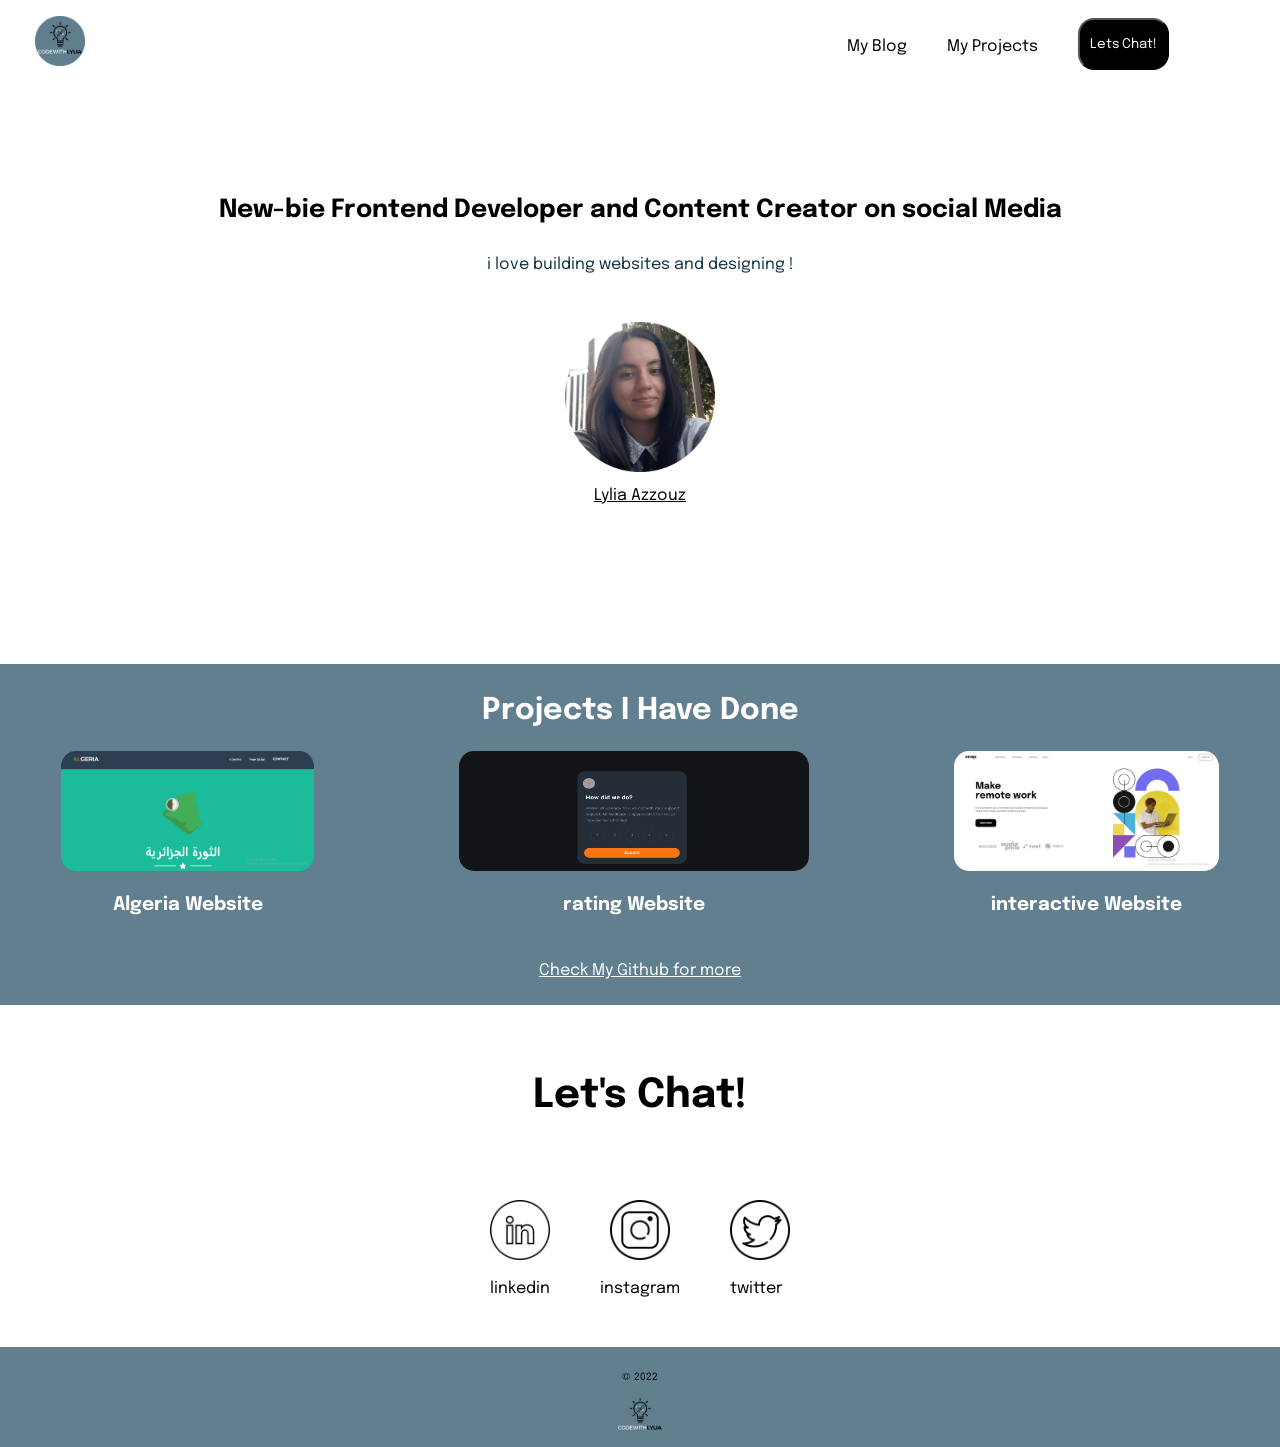
<file: index.html>
<!DOCTYPE html>
<html lang="en">
<head>
  <meta charset="UTF-8">
  <meta name="viewport" content="width=device-width, initial-scale=1.0"> <!-- displays site properly based on user's device -->
 <link href="style.css" rel="stylesheet">
  <link rel="icon" type="image/png" sizes="32x32" href="images/logo.png">
  <script defer src="script.js"></script>
  <title>CodeWithLylia</title>

</head>
<body>
<nav class="nav_bar">
    <div class="brandLogo">
      <img src="images/codewithlylia.png" height="50px">
      <a href="#" class="menu" id="menu"><img src="images/menu.png" height="32px" ></a>
    </div>

    <div class="infoField" id="infoField">
       <a href="#" class="close" id="close"><img height="32px" src="images/close.png"></a>
       <a href="ghostpage/index.html" class="myBlog" >My Blog</a>
       <a href="#projectSection" class="myProjects" id="myprojects" >My Projects</a>
       <button class="navbar_btn" id="btn"><a href="#contactSection"  class="letschat">Lets Chat!</a></button>
   </div>

</nav>
<header class="introduction">
      <div class="introPara">
        <p class="boldPara">New-bie Frontend Developer and Content Creator on social Media</p>
        <p class="smallPara"> i love building websites and designing !</p>
     </div>
     <div class="introPic">
      <img src="images/lyliapic.png" alt="coderpic" height="150px">
      <a href="#">Lylia Azzouz</a>
     </div>

</header>
<section id="projectSection"> 
    <h1 id="swup" class="transition-fade">Projects I Have Done</h1>

    <div class="containerProject">
      <div class="firstRow">
        <div class="project1">
          <a href="https://resilient-llama-3e58cb.netlify.app/" target="_blank"><img class="img1" src="images/algeria.png" ></a> 
           <h3>Algeria Website</h3>
        </div>

        <div class="project2">
        <a href="https://whimsical-biscochitos-fbaafe.netlify.app/" target="_blank"><img class="img2" src="images/rating.png"  width="350px"></a>  
          <h3>rating Website</h3>
           </div>

        <div class="project3">
         <a href="https://astonishing-kleicha-730690.netlify.app/" target="_blank"><img class="img3" src="images/interactive-web.jpg" > </a> 
           <h3>interactive Website</h3>
        </div> 
      </div>

    </div>
    <a href="https://github.com/liliaazz">Check My Github for more</a>
</section>
<section id="contactSection">
     <h1>Let's Chat!</h1>
    <div id="socialMedia">
       <div class="linkedIn">
             <img src="images/linkedin.png" height= "60px">
             <a href="https://www.linkedin.com/in/lylia-azzouz-9978021b6/" class="link">linkedin</a>
      </div>

      <div class="Instagram">
             <img src="images/instagram.png" height="60px"  width="60px">
             <a href="https://www.instagram.com/codewithlylia/?hl=fr" class="link">instagram</a>
      </div>

      <div class="twitter">
            <img src="images/twitter.png" height="60px">
            <a href="https://twitter.com/AzLylia" class="link">twitter</a>
      </div>
    </div>
</section>
<footer>
<p style="font-size: 10px;">	&copy 2022 </p>
<img src="images/codewithlylia.png" height="50px">
</footer>

<script src="script.js"></script>
</body>
</html>
</file>
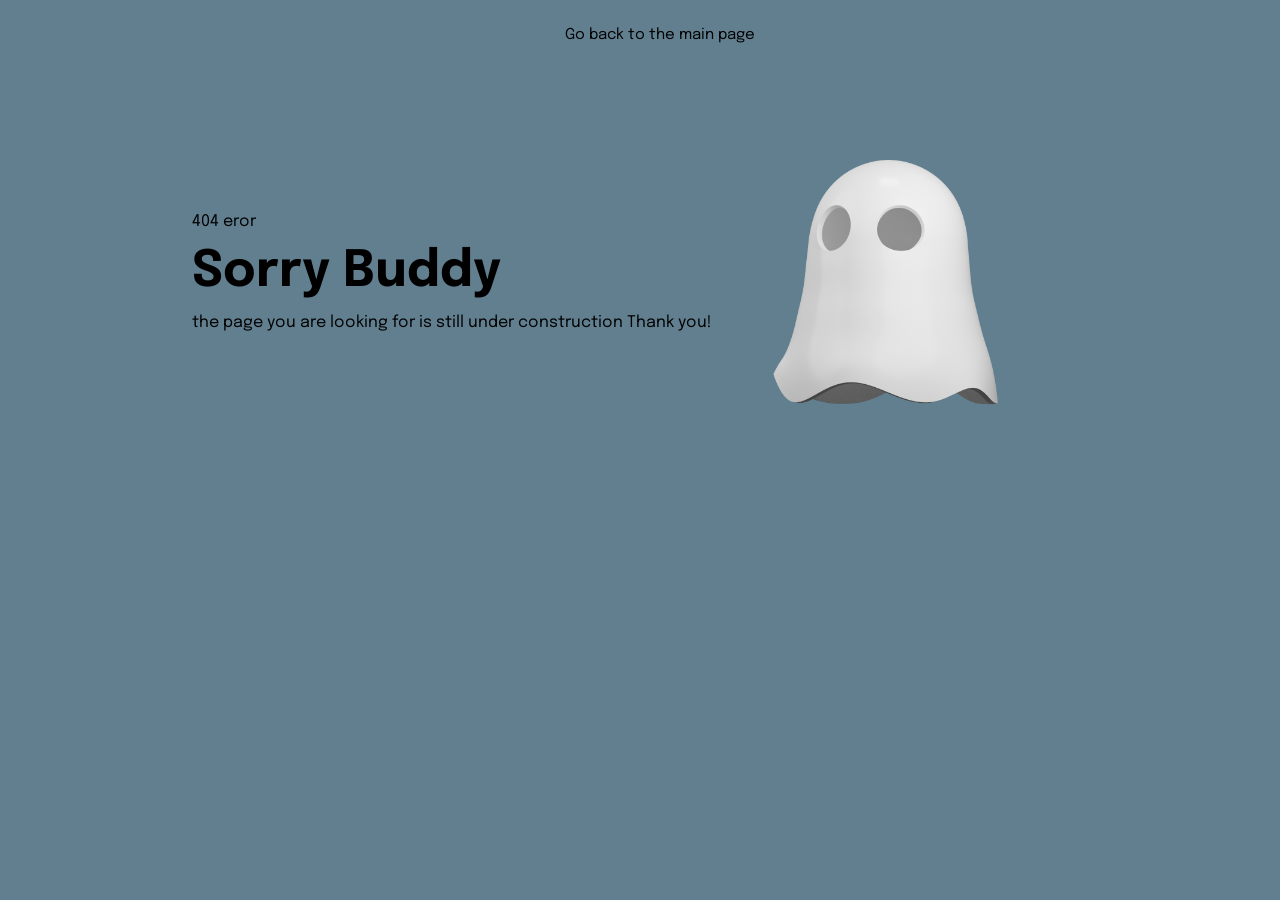
<file: ghostpage/index.html>
<!DOCTYPE html>
<html lang="en">
<head>
    <meta charset="UTF-8">
    <meta http-equiv="X-UA-Compatible" content="IE=edge">
    <meta name="viewport" content="width=device-width, initial-scale=1.0">
    <link rel="icon" type="image/png" sizes="32x32" href="images/logo.png">
    <link rel="stylesheet" href="style.css">
    <title>404 unfound</title>
</head>
<body>
    <nav>
         <ul class="bar">
            <li><a href="https://liliaazz.github.io/myPortfolio/">Go back to the main page</a></li>
        </ul>
        <a href="#"><img src="menu.svg" alt="menu" class="ham"></a>
    </nav>
   <section>

    <div class="text-part"> 
        <p  class="transition" style="margin-top: 70px;">404 eror</p>
        <h1 class="transition heading">Sorry Buddy</h1>
        <p class="transition para">
            the page you are looking for is still under construction Thank you!
        </p>
    </div>
    <div class="image-part">
        <img src="images/ghost-img.png" alt="ghost img" height="300px" class="ghost">
    </div>

   </section>
</body>
</html>
</file>
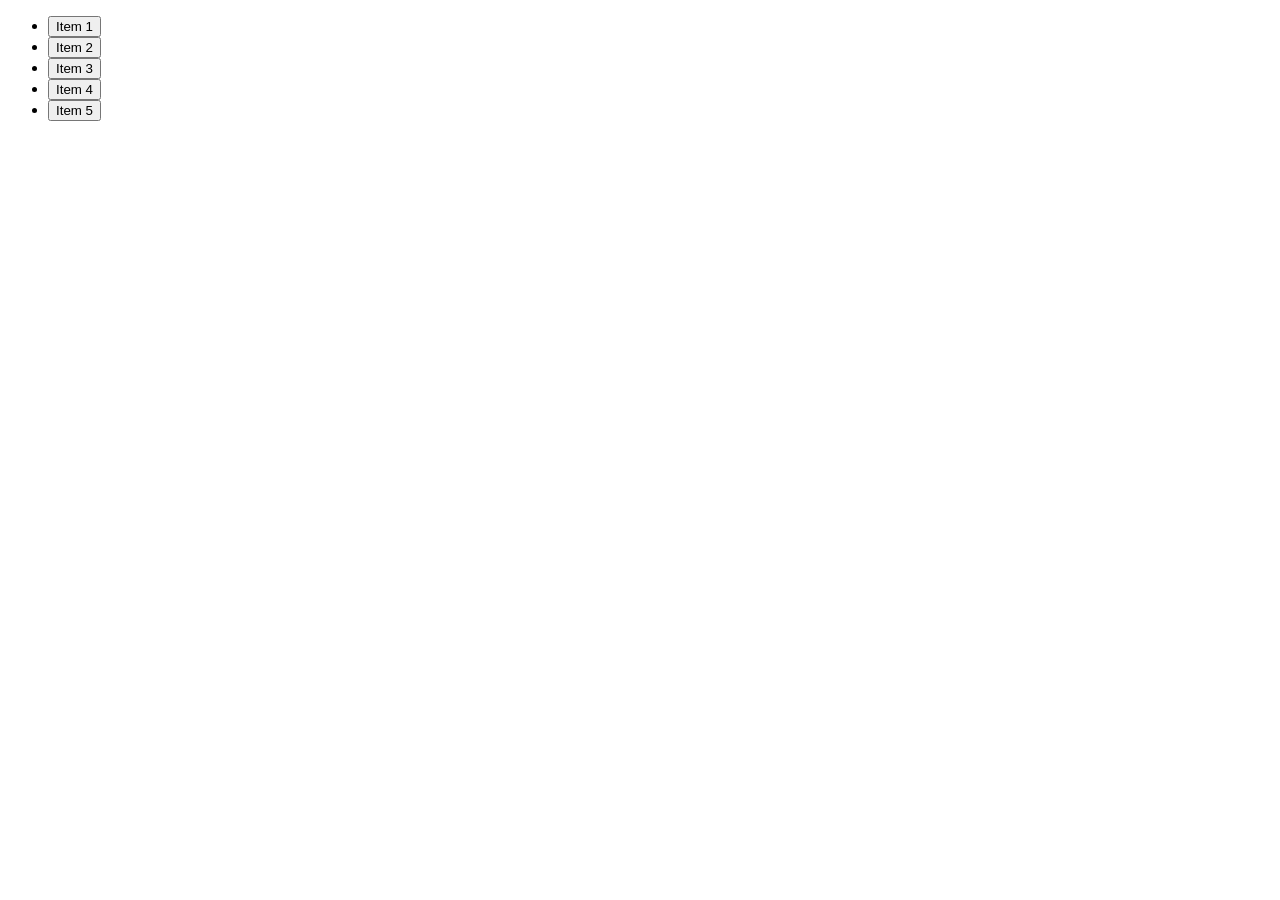
<file: ghostpage/node_modules/delegate/demo/delegate.html>
<!DOCTYPE html>
<html lang="en">
<head>
    <meta charset="UTF-8">
    <title>Delegate</title>
</head>
<body>
    <!-- 1. Write some markup -->
    <ul>
        <li><button>Item 1</button></li>
        <li><button>Item 2</button></li>
        <li><button>Item 3</button></li>
        <li><button>Item 4</button></li>
        <li><button>Item 5</button></li>
    </ul>

    <!-- 2. Include library -->
    <script src="../dist/delegate.js"></script>

    <!-- 3. Add event delegation -->
    <script>
    var ul = document.querySelector('ul');

    delegate(ul, 'button', 'click', function(e) {
        console.log(e.target);
    });
    </script>
</body>
</html>
</file>
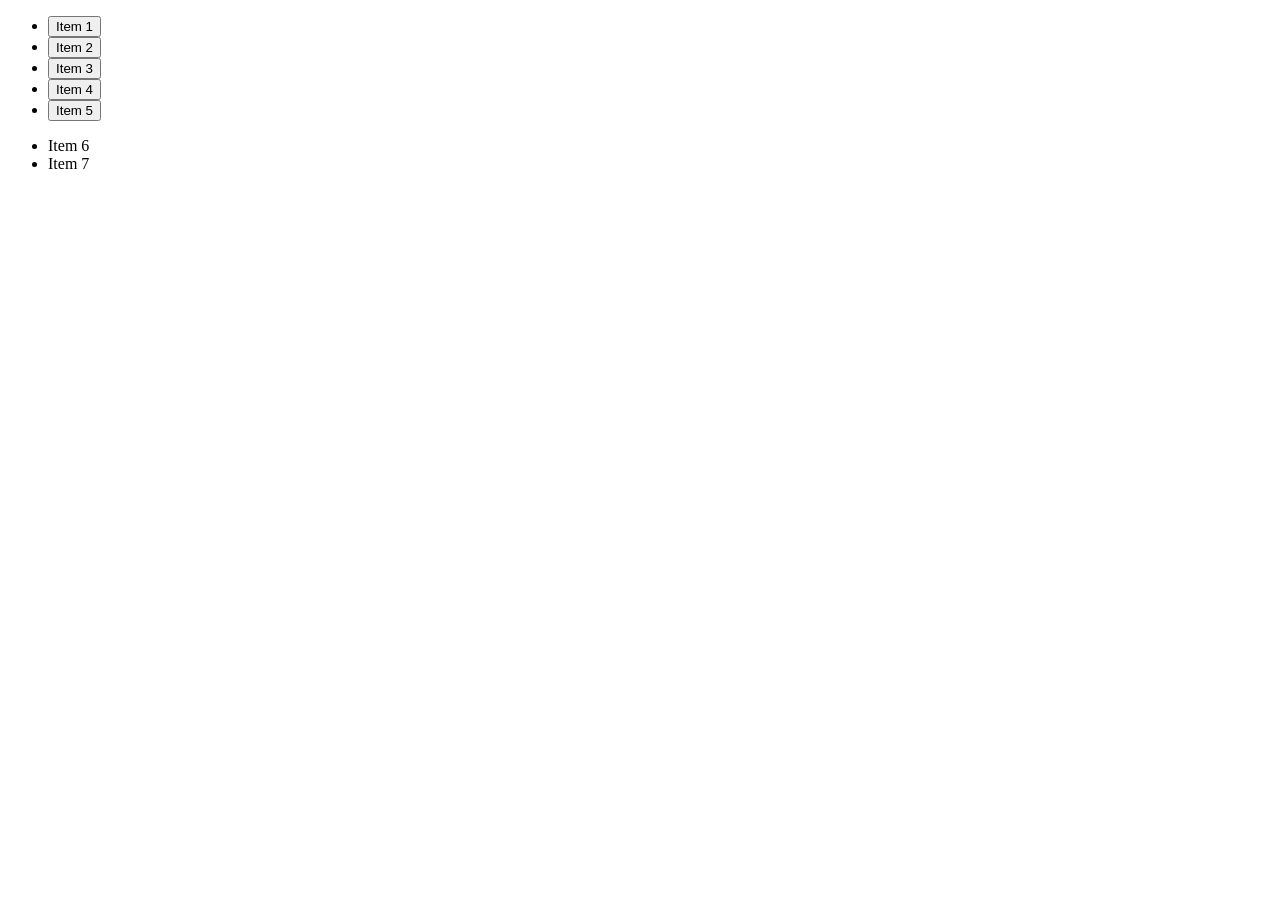
<file: ghostpage/node_modules/delegate/demo/multiple.html>
<!DOCTYPE html>
<html lang="en">
<head>
    <meta charset="UTF-8">
    <title>Delegate</title>
</head>
<body>
    <!-- 1. Write some markup -->
    <ul>
        <li><button>Item 1</button></li>
        <li><button>Item 2</button></li>
        <li><button>Item 3</button></li>
        <li><button>Item 4</button></li>
        <li><button>Item 5</button></li>
    </ul>
    <ul>
        <li><span>Item 6</span></li>
        <li><span>Item 7</span></li>
    </ul>

    <!-- 2. Include library -->
    <script src="../dist/delegate.js"></script>

    <!-- 3. Add event delegation -->
    <script>
    var ul = document.querySelector('ul');

    delegate(ul, 'button', 'click', function(e) {
        console.log(e.target);
    });

    delegate(document.body, 'span', 'click', function(e) {
        console.log(e.target);
    });
    </script>
</body>
</html>
</file>
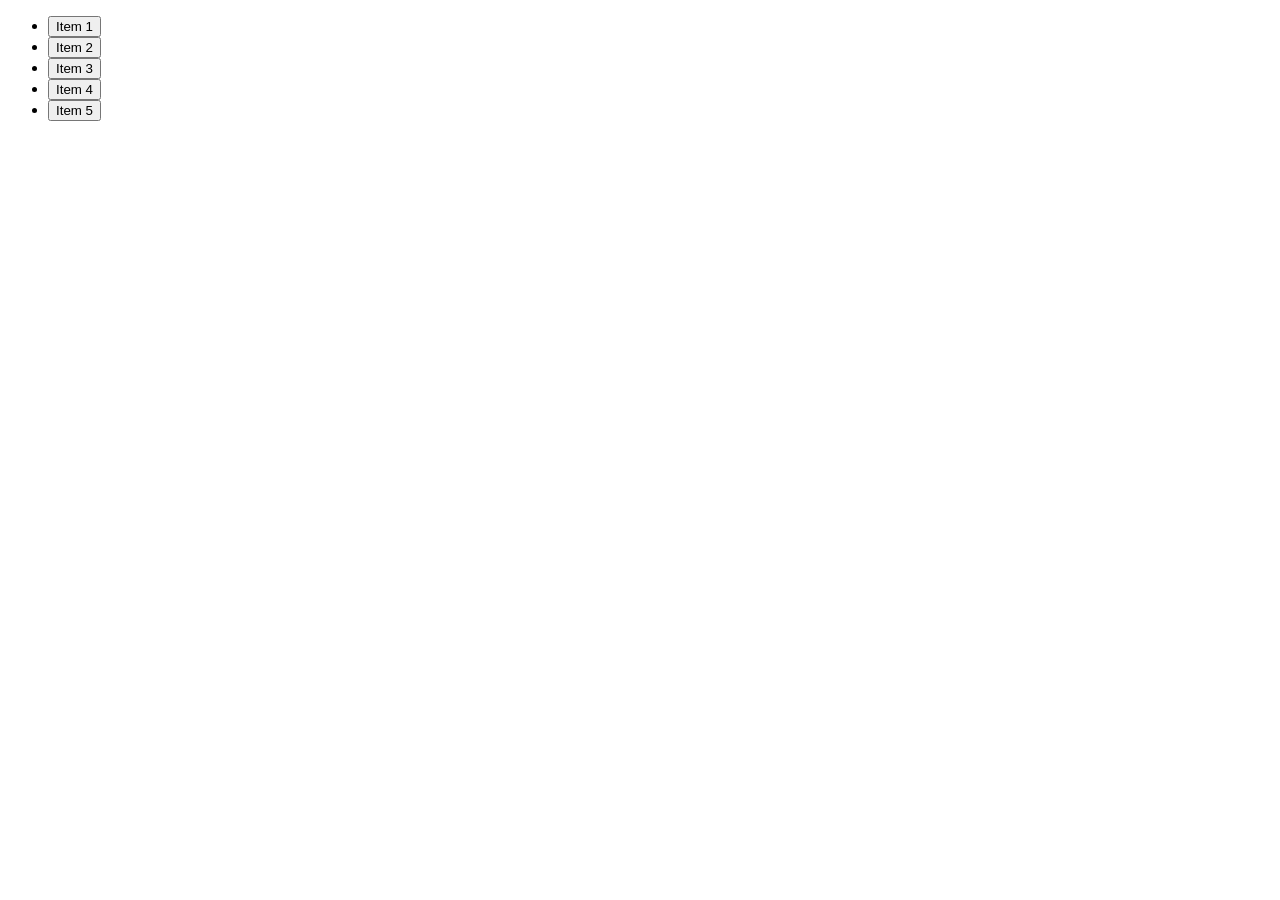
<file: ghostpage/node_modules/delegate/demo/undelegate.html>
<!DOCTYPE html>
<html lang="en">
<head>
    <meta charset="UTF-8">
    <title>Undelegate</title>
</head>
<body>
    <!-- 1. Write some markup -->
    <ul>
        <li><button>Item 1</button></li>
        <li><button>Item 2</button></li>
        <li><button>Item 3</button></li>
        <li><button>Item 4</button></li>
        <li><button>Item 5</button></li>
    </ul>

    <!-- 2. Include library -->
    <script src="../dist/delegate.js"></script>

    <!-- 3. Remove event delegation -->
    <script>
    var ul = document.querySelector('ul');

    var delegation = delegate(ul, 'li button', 'click', function(e) {
        console.log(e.target);
    });

    delegation.destroy();
    </script>
</body>
</html>
</file>
<file: style.css>
@import url('https://fonts.googleapis.com/css2?family=Cairo:wght@200&family=Epilogue:wght@500;700&display=swap');




body {
  font-family: 'Epilogue', sans-serif;
  margin: 0;
  padding: 0;
  scroll-behavior: smooth;
  overflow-x: hidden;
}

.nav_bar {
  display: flex;
  flex-direction: row;
  gap: 640px;

}

.letschat{
  color: #ffffff;
}


.infoField{
  width: 80%;
  display: flex;
  flex-direction: row;
  justify-content: flex-end;
  margin-top: 18px;
}

.navbar_btn {
  background-color: black;
  color: white;
  border-radius: 16px;
  margin-left: 40px;
  font-family: 'Epilogue', sans-serif;
  padding: 10px;
  cursor: pointer;
}


.infoField a {
  text-decoration: none;
}

.brandLogo {
  margin-top: 16px;
  margin-left: 35px;

}

.myBlog , .myProjects {
  margin-left: 40px;
  padding-top: 20px;
  color: black;
}


.introduction {
  display: flex;
  flex-direction: column;
  justify-content: center;
  align-items: center;
  margin-top: 100px;
}

.introPara{
  text-align: center;
  line-height: 1.9em;
}

.introPara .boldPara {
  font-size: 25px;
  font-weight: 700;
}

.introPara .smallPara {
  color: #123244;
}

.introPic {
  margin-top: 25px;
  display: flex;
  flex-direction: column;
  justify-content: center;
  text-align: center;
  align-items: center;
}

.introPic a {
  margin-top: 15px;
  color: black;
  font-family: 'Epilogue', sans-serif;
}

#projectSection h1{
   text-align: center;
   color: white;
   margin-top: 30px;
   font-size: 30px;
}

#projectSection {
  margin-top: 160px;

  border: 1px solid hsl(201, 19%, 47%);
  background-color: hsl(201, 19%, 47%);
  display: flex;
  flex-direction: column;
}

.img1, .img2, .img3{
  border-radius: 15px;
  cursor: pointer;
  height: 150px;
}

.img1:hover, .img2:hover , .img3:hover {
  opacity: 0.5;
}



.firstRow {
  display: flex;
  flex-direction: row;
  gap: 25px;
  justify-content: space-around;
}

.project2 h3, .project1 h3, .project3 h3{
     text-align: center;
     color: white;
     margin-top: 20px;
}

#projectSection a {
  text-align: center;
  text-decoration: hashed;
  color: white;
  margin-top: 30px;
  margin-bottom: 25px;
}

#socialMedia {
  display: flex;
  flex-direction: row;
  gap: 50px;
  justify-content: center;
}

.linkedIn, .Instagram ,.twitter {
  margin-top: 50px;
  display: flex;
  flex-direction: column;
}

.linkedIn a, .Instagram a,.twitter a {
    margin-top: 20px;
    margin-bottom: 50px;
    color: black;
    text-decoration: none;
}

#contactSection {
  display: flex;
  flex-direction: column;
}

#contactSection h1{
  text-align: center;
  margin-top: 70px;
  font-size: 40px;
}

.link:hover{
  color: rgb(136, 59, 59);
  
  text-decoration: solid;
}

.Instagram {
  align-items: center;
}

footer {
  background-color: hsl(201, 19%, 47%);
  padding-top: 15px;
  height: 85px;
  display: flex;
  flex-direction: column;
  align-items: center;
}


html {
  scroll-behavior: smooth;
}

.menu{
  display: none;
}

::-webkit-scrollbar {
  width: 10px;
  height: 100px;
}

/* Track */
::-webkit-scrollbar-track {
  box-shadow: inset 0 0 5px grey; 
  border-radius: 10px;
}
 
/* Handle */
::-webkit-scrollbar-thumb {
  background: hsl(201, 19%, 47%); 
  border-radius: 10px;
}

/* Handle on hover */
::-webkit-scrollbar-thumb:hover {
  background: hsl(201, 19%, 47%); 
}

@media (max-width: 900px) and (min-width: 750px){
  .infoField{
    width: 600px;
  }
  .nav_bar{
    gap: 310px;
  }

  header{
    width: 915px;
  }

}

@media (min-width: 901px) and (max-width: 1280px){
  .nav_bar{
    gap: 60px;
  }
  .img1, .img2, .img3{
    height: 120px;
  }
}



@media only screen and (max-width: 430px){
  .firstRow{
    display: flex;
    flex-direction: column;
  }
  .boldPara {
    font-size: 10px;
  }
   .infoField{
     display: none;
   }

  .brandLogo{
    width: 100%;
    display: flex;
    margin-left: 15px;
  }

   .menu{
     display: block;
     margin-left: 75%;
     margin-top: 5px;
   }

   #projectSection{
     margin-top: 15%;
     width: 100%;
   }
  
   .project1 , .project2, .project3{
     display: flex;
     flex-direction: column;
     justify-content: center;
     align-items: center;
   }

   .project1 h3, .project2 h3, .project3 h3{
     margin-top: 0px;
   }

   .active{
     flex-direction: column;
     width: 60%;
     border: 1px solid black;
     position: absolute;
     z-index: 1;
     margin-left: 45%;
     background-color: white;
     margin-top: 0px;
   }
   .navbar_btn{
    margin-bottom: 100vh;
   }
   .close{
     display: none;
     margin-top: 10px;
     margin-left: 70%;
   }
   .navbar_btn{
    margin-bottom: 100vh;
    margin-top: 30px;
    margin-left: 30px;
    padding: 10px;
    width: 130px;
   }

   .myBlog , .myProjects {
     margin-top: 15px;
   }
}

#close, .closeimg{
  display: none;
}
</file>
<file: ghostpage/style.css>
@import url('https://fonts.googleapis.com/css2?family=Cairo:wght@200&family=Epilogue:wght@500;700&display=swap');


.transition{
    animation: floaty 1.8s  alternate;
}

.ghost{
    animation: floaty 1.8s infinite alternate;
}


@keyframes floaty {
    0%{
      transform: translateY(0);
    }
    100%{
        transform: translateY(15px);

    }
}


.bar{
    display: flex;
    gap: 30px;
    text-align: center;
    align-items: center;
    justify-content: center;
    list-style: none;
    margin-top: 25px;

}

.bar li a{
    text-decoration: none;
    color: black;
    font-size: 15px;
    font-family: 'Epilogue', sans-serif;
}


.ham{
    display: none;
}

nav{
    background-color: #617F8F;
    margin: 0;
}

body{
    margin: 0;
    padding: 0;
    background-color: #617F8F;
}

section {
    display: grid;
    grid-template-columns: 1fr 1fr;
    margin-top: 100px;
    margin-left: 15%;
}


.image-part{
    margin-right: 22%;
}

h1{
    font-size: 50px;
    font-family: 'Epilogue', sans-serif;
    margin-top: 5px;
    margin-bottom: 5px;
}

p{
    font-family: 'Epilogue', sans-serif;
}

@media only screen and (max-width: 430px){
    section{
        grid-template-columns: 1fr;
    }

    .image-part{
        margin-top: 70px;
    }
    .text-part{
        line-height: 1.7em;
    }
    .heading{
        margin-top: 30px;
    }
    .para{
        margin-top: 30px;
    }
}
</file>
